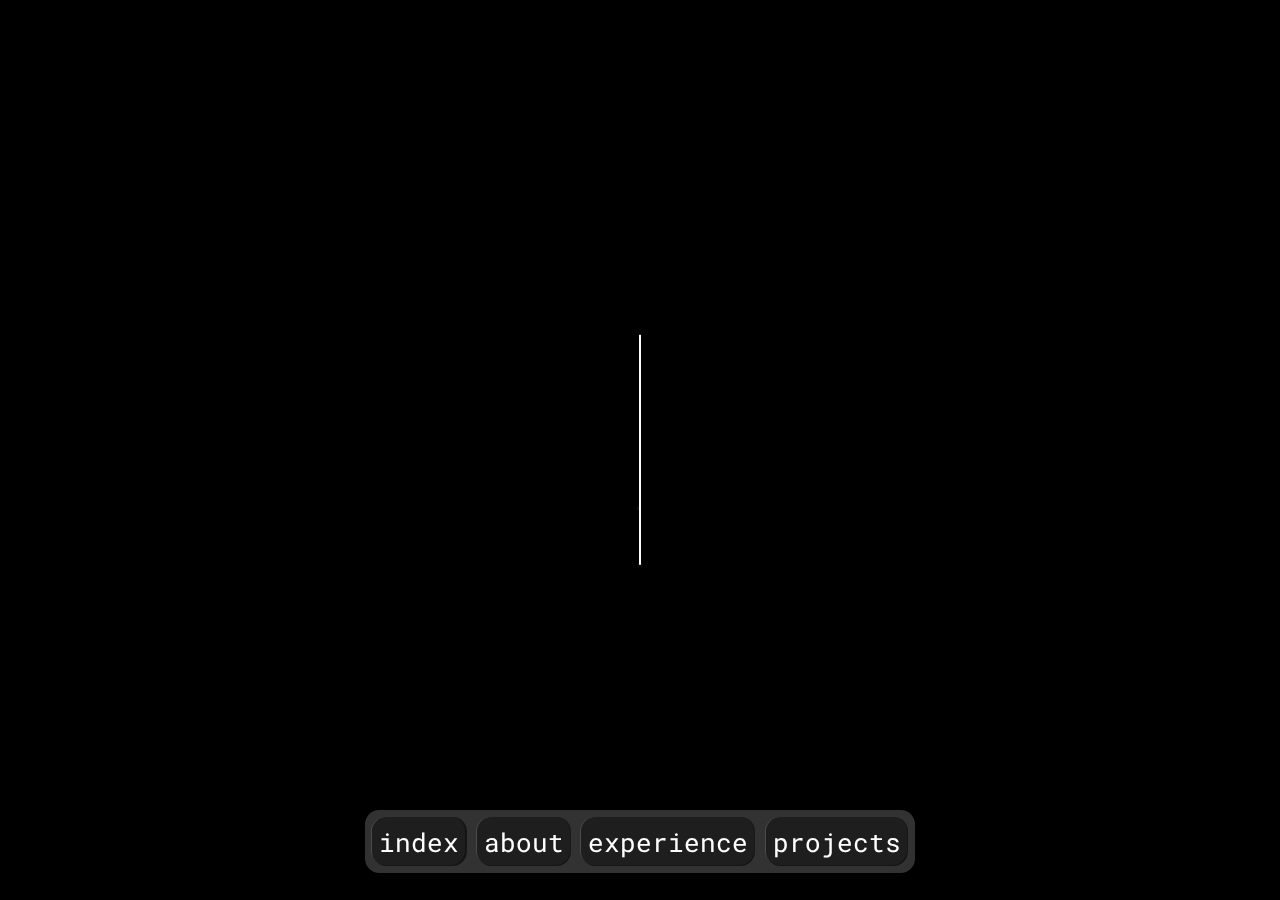
<file: index.html>
<!DOCTYPE html>
<html lang="en-US" prefix="og: https://ogp.me/ns#" class="full">

    <head>

        <meta charset="UTF-8"/>
        <meta name="viewport" content="width=device-width, initial-scale=1.0"/>
        <meta name="color-scheme" content="dark light"/>
        <meta name="google-site-verification" content="OEpWBn2twQrDiaHPKT-0UcrVRboyVqxLbmYigvQfonw"/>

        <title>Elan Ronen</title>
        <script type="application/ld+json">
            {
                "@content": "https://schema.org",
                "@type": "WebSite",
                "name": "Elan Ronen",
                "url": "https://elan.ronen.life/"
            }
        </script>
        <meta name="author" content="Elan Ronen"/>
        <meta name="description" content="Elan Ronen: clever software developer with an abundance of hobbies."/>
        <meta name="keywords" content="Elan Ronen, Elan, Ronen, programmer, coding, personal, website"/>

        <meta name="og:title" content="Elan Ronen"/>
        <meta name="og:url" content="https://elan.ronen.life/"/>
        <meta name="og:description" content="A clever software developer with an abundance of hobbies."/>

        <link rel="apple-touch-icon" sizes="180x180" href="/favicons/apple-touch-icon.png">
        <link rel="icon" type="image/png" sizes="32x32" href="/favicons/favicon-32x32.png">
        <link rel="icon" type="image/png" sizes="16x16" href="/favicons/favicon-16x16.png">
        <link rel="manifest" href="/favicons/site.webmanifest">

        <link rel="stylesheet" href="https://fonts.googleapis.com/css?family=Merriweather"/>
        <link rel="stylesheet" href="https://fonts.googleapis.com/css?family=Roboto%20Mono"/>
        <link rel="stylesheet" href="/static/styles.css"/>
        <link rel="stylesheet" href="index/index.css"/>

        <script src="/static/util.js" defer></script>
        <script src="/index/index.js" defer></script>

    </head>

    <body class="full">

        <main class="full">

            <canvas></canvas>

            <h1 class="full">
                <span id="elan" class="name centered">Elan</span>
                <span id="space" class="name">&nbsp</span>
                <span id="ronen" class="name centered">Ronen</span>
            </h1>

            <div id="bar" class="centered"></div>

        </main>

        <nav>
            <a href="/index.html" title="this page">index</a>
            <a href="/about/about.html" title="interests, hobbies, and more">about</a>
            <a href="/experience/experience.html" title="the grind">experience</a>
            <a href="/projects/projects.html" title="some fun">projects</a>
        </nav>

    </body>

</html>
</file>
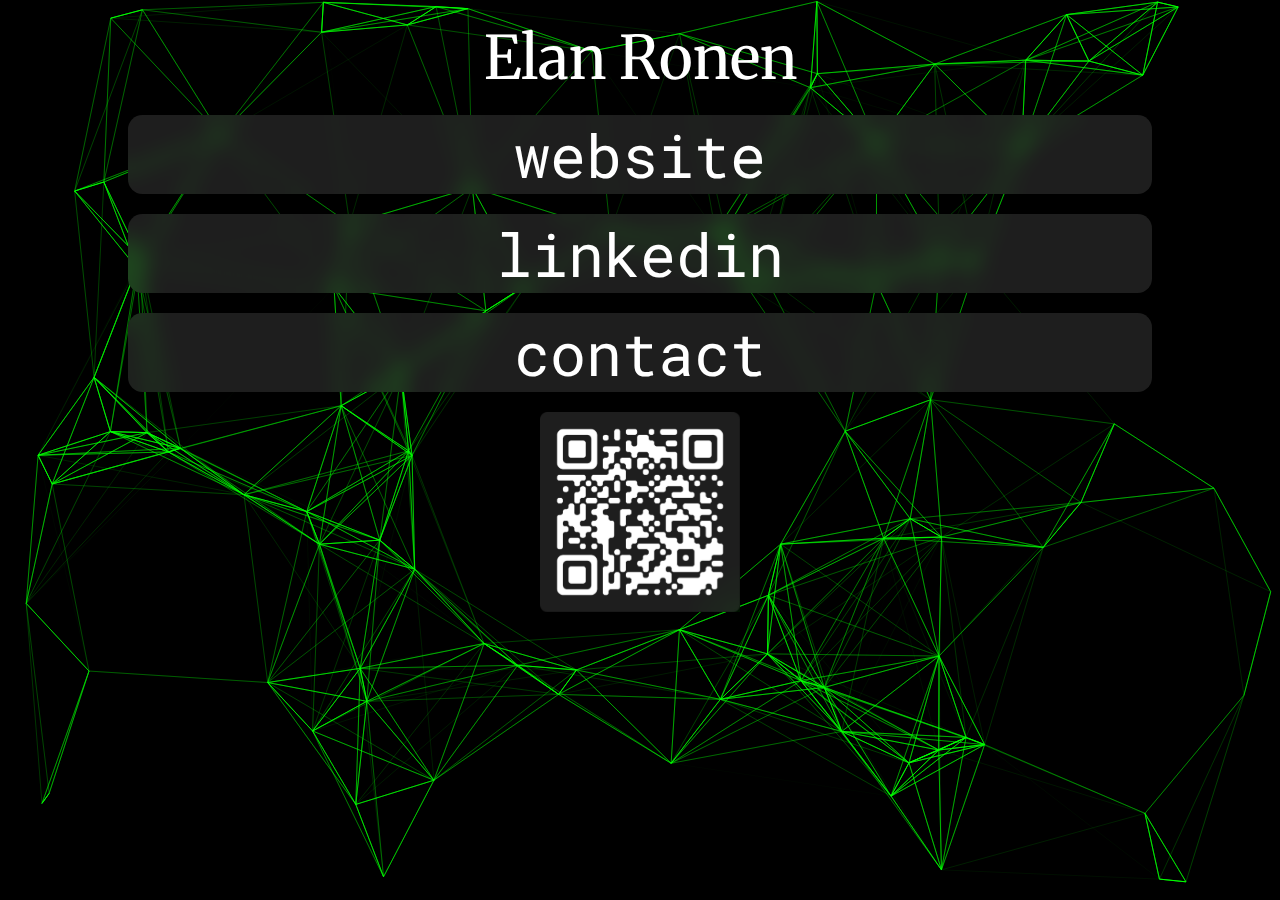
<file: card/card.html>
<!DOCTYPE html>
<html lang="en-US" prefix="og: https://ogp.me/ns#" class="full">

    <head>

        <meta charset="UTF-8"/>
        <meta name="viewport" content="width=device-width, initial-scale=1.0"/>
        <meta name="color-scheme" content="dark light"/>

        <title>Elan Ronen | Card</title>
        <meta name="author" content="Elan Ronen"/>
        <meta name="description" content="Elan Ronen: clever software developer with an abundance of hobbies."/>
        <meta name="keywords" content="Elan Ronen, Elan, Ronen, programmer, coding, personal, website, card"/>

        <meta name="og:title" content="Elan Ronen | Card"/>
        <meta name="og:url" content="https://elan.ronen.life/card/card.html"/>
        <meta name="og:description" content="A clever software developer with an abundance of hobbies."/>

        <link rel="apple-touch-icon" sizes="180x180" href="/favicons/apple-touch-icon.png">
        <link rel="icon" type="image/png" sizes="32x32" href="/favicons/favicon-32x32.png">
        <link rel="icon" type="image/png" sizes="16x16" href="/favicons/favicon-16x16.png">
        <link rel="manifest" href="/favicons/site.webmanifest">

        <link rel="stylesheet" href="https://fonts.googleapis.com/css?family=Merriweather"/>
        <link rel="stylesheet" href="https://fonts.googleapis.com/css?family=Roboto%20Mono"/>
        <link rel="stylesheet" href="/static/styles.css"/>
        <link rel="stylesheet" href="card.css"/>

        <script src="/static/util.js" defer></script>
        <script src="card.js" defer></script>

    </head>

    <body class="full">

        <main class="full">

            <canvas></canvas>

            <h1>Elan Ronen</h1>
            <a href="/">website</a>
            <a href="https://www.linkedin.com/in/elanronen/">linkedin</a>
            <a href="elanronenvcard.vcf">contact</a>
            <img src="elanronencardqr.png" width="200px"/>

        </main>

    </body>

</html>
</file>
<file: static/styles.css>
html {
    background-color: black;
}

.full {
    height: 100%;
    width: 100%;
}

.centered {
    left: 50%;
    top: 50%;
    transform: translate(-50%, -50%);
}

* {
    margin: 0;
    padding: 0;
    color: white;
}

nav {
    --nav-width: 1;

    position: fixed;
    left: 50%;
    bottom: 3%;
    transform: translate(-50%, 0);

    display: flex;
    border-radius: min(14.4px, calc(14.4 / var(--nav-width) * 100vw));
    background-color: rgba(100, 100, 100, 0.5);
    backdrop-filter: blur(min(2.88px, calc(2.88 / var(--nav-width) * 100vw)));
    padding: min(7.2px, calc(7.2 / var(--nav-width) * 100vw));
}

nav > a {
    position: static;

    border-radius: min(14.4px, calc(14.4 / var(--nav-width) * 100vw));
    background-color: rgba(-255, -255, -255, 0.6);
    backdrop-filter: blur(4px);
    -webkit-backdrop-filter: blur(4px);
    padding: min(7.2px, calc(7.2 / var(--nav-width) * 100vw));

    font-size: min(25.92px, calc(25.92 / var(--nav-width) * 100vw));
    font-family: "Roboto Mono";
    text-decoration: none;
}

nav > a ~ a {
    margin-left: min(10.08px, calc(10.08 / var(--nav-width) * 100vw));
}

nav > a:hover {
    background-color: rgba(-50, 30, -50, 0.5);
}
</file>
<file: index/index.css>
* {
    position: absolute;
}

.name {
    font-family: "Merriweather";
    font-size: 13vw;
    font-weight: normal;
}

#elan {
    -webkit-mask-image: linear-gradient(to right, black, black 45%, transparent 50%, transparent);
    mask-image: linear-gradient(to right, black, black 45%, transparent 50%, transparent);
    -webkit-mask-size: 222.22%;
    mask-size: 222.22%;
    -webkit-mask-position: 100%;
    mask-position: 100%;
}

#space {
    opacity: 0;
    background-color: transparent;
}

#ronen {
    -webkit-mask-image: linear-gradient(to right, transparent, transparent 50%, black 55%, black);
    mask-image: linear-gradient(to right, transparent, transparent 50%, black 55%, black);
    -webkit-mask-size: 222.22%;
    mask-size: 222.22%;
    -webkit-mask-position: 0%;
    mask-position: 0%;
}

#bar {
    border-left: 0.2vw solid;
    height: 0.2vw;
}
</file>
<file: card/card.css>
canvas {
    position: absolute;
    z-index: -1;
}

h1 {
    padding-top: 20px;
    width: 100%;
    text-align: center;

    font-family: "Merriweather";
    font-size: 60px;
    font-weight: normal;
}

a {
    display: block;
    width: 80vw;
    margin: 0 auto;
    margin-top: 20px;

    border-radius: 14.4px;
    background-color: rgba(100, 100, 100, 0.3);
    backdrop-filter: blur(10px);
    -webkit-backdrop-filter: blur(10px);

    text-decoration: none;
    font-family: "Roboto Mono";
    text-align: center;
    font-size: 60px;
}

img {
    position: relative;
    left: 50%;
    margin: 20px;
    margin-left: -100px;
    backdrop-filter: blur(10px);
    -webkit-backdrop-filter: blur(10px);
}
</file>
